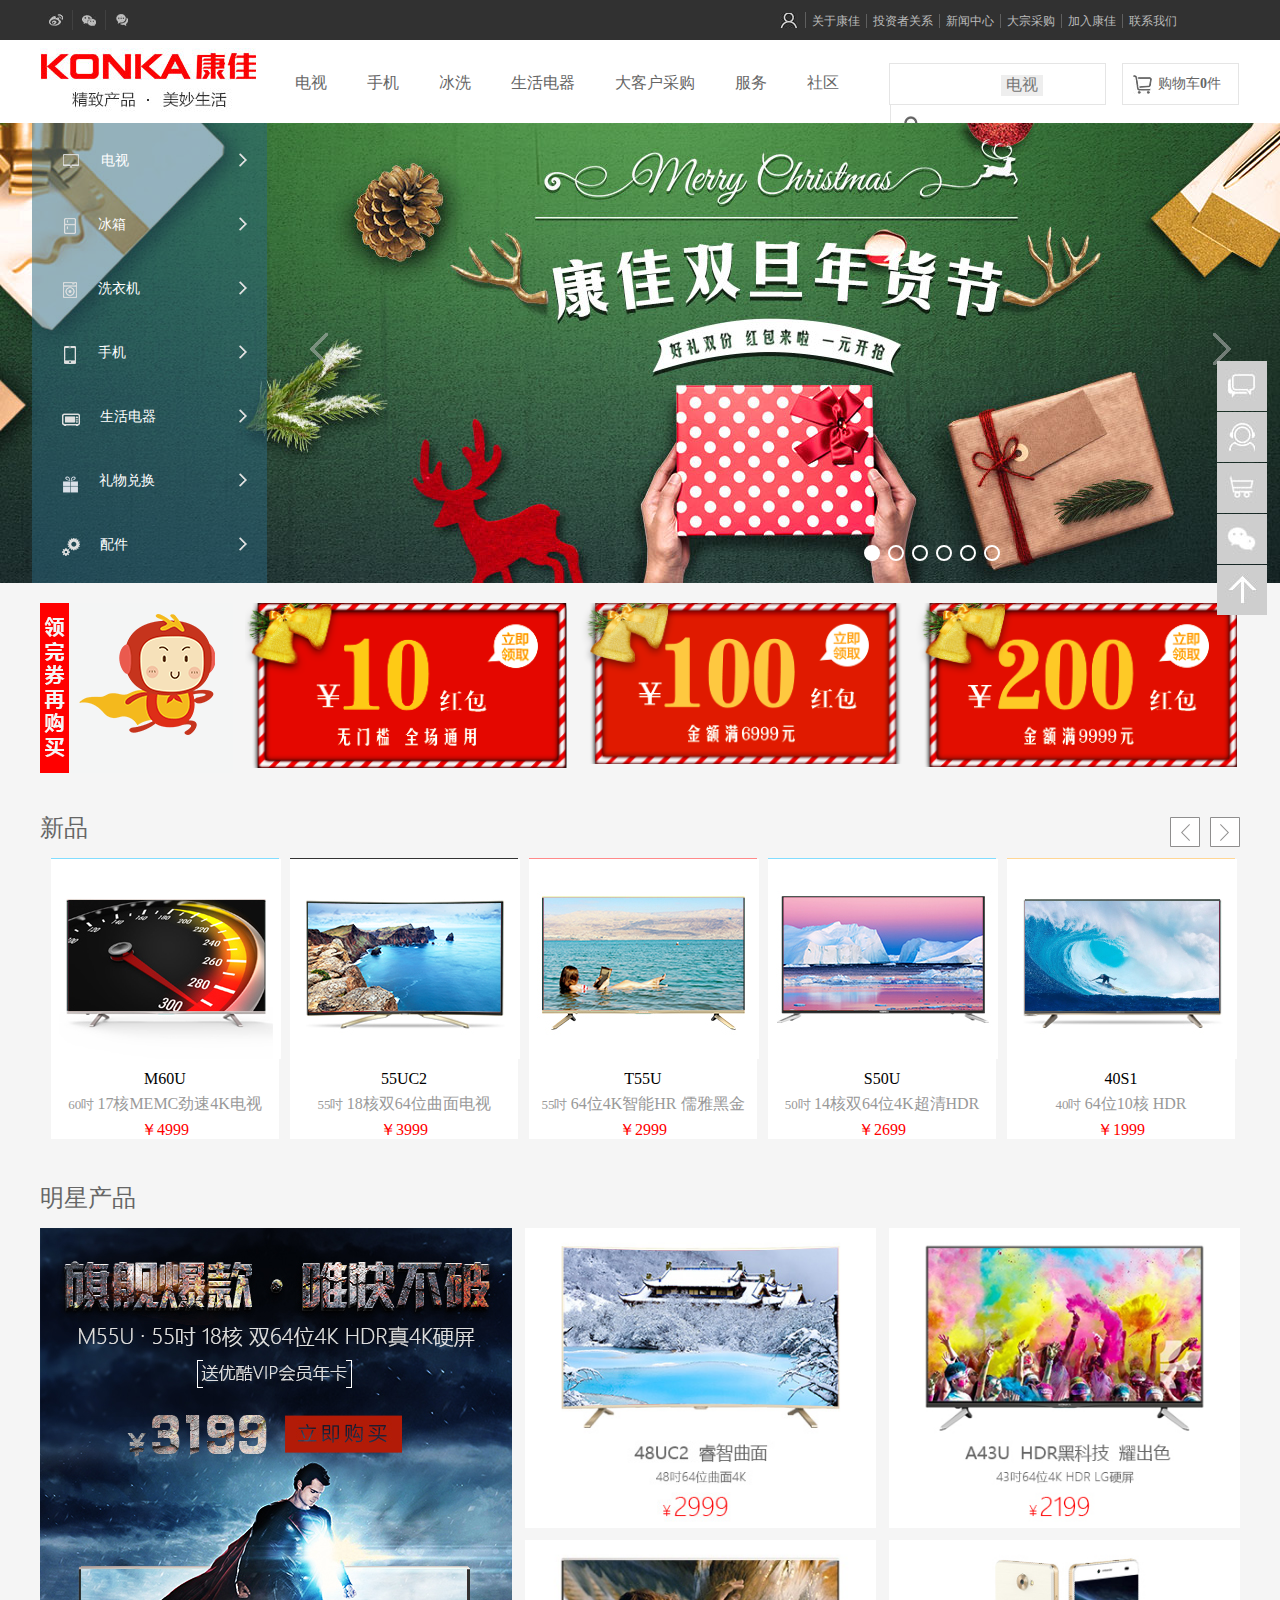
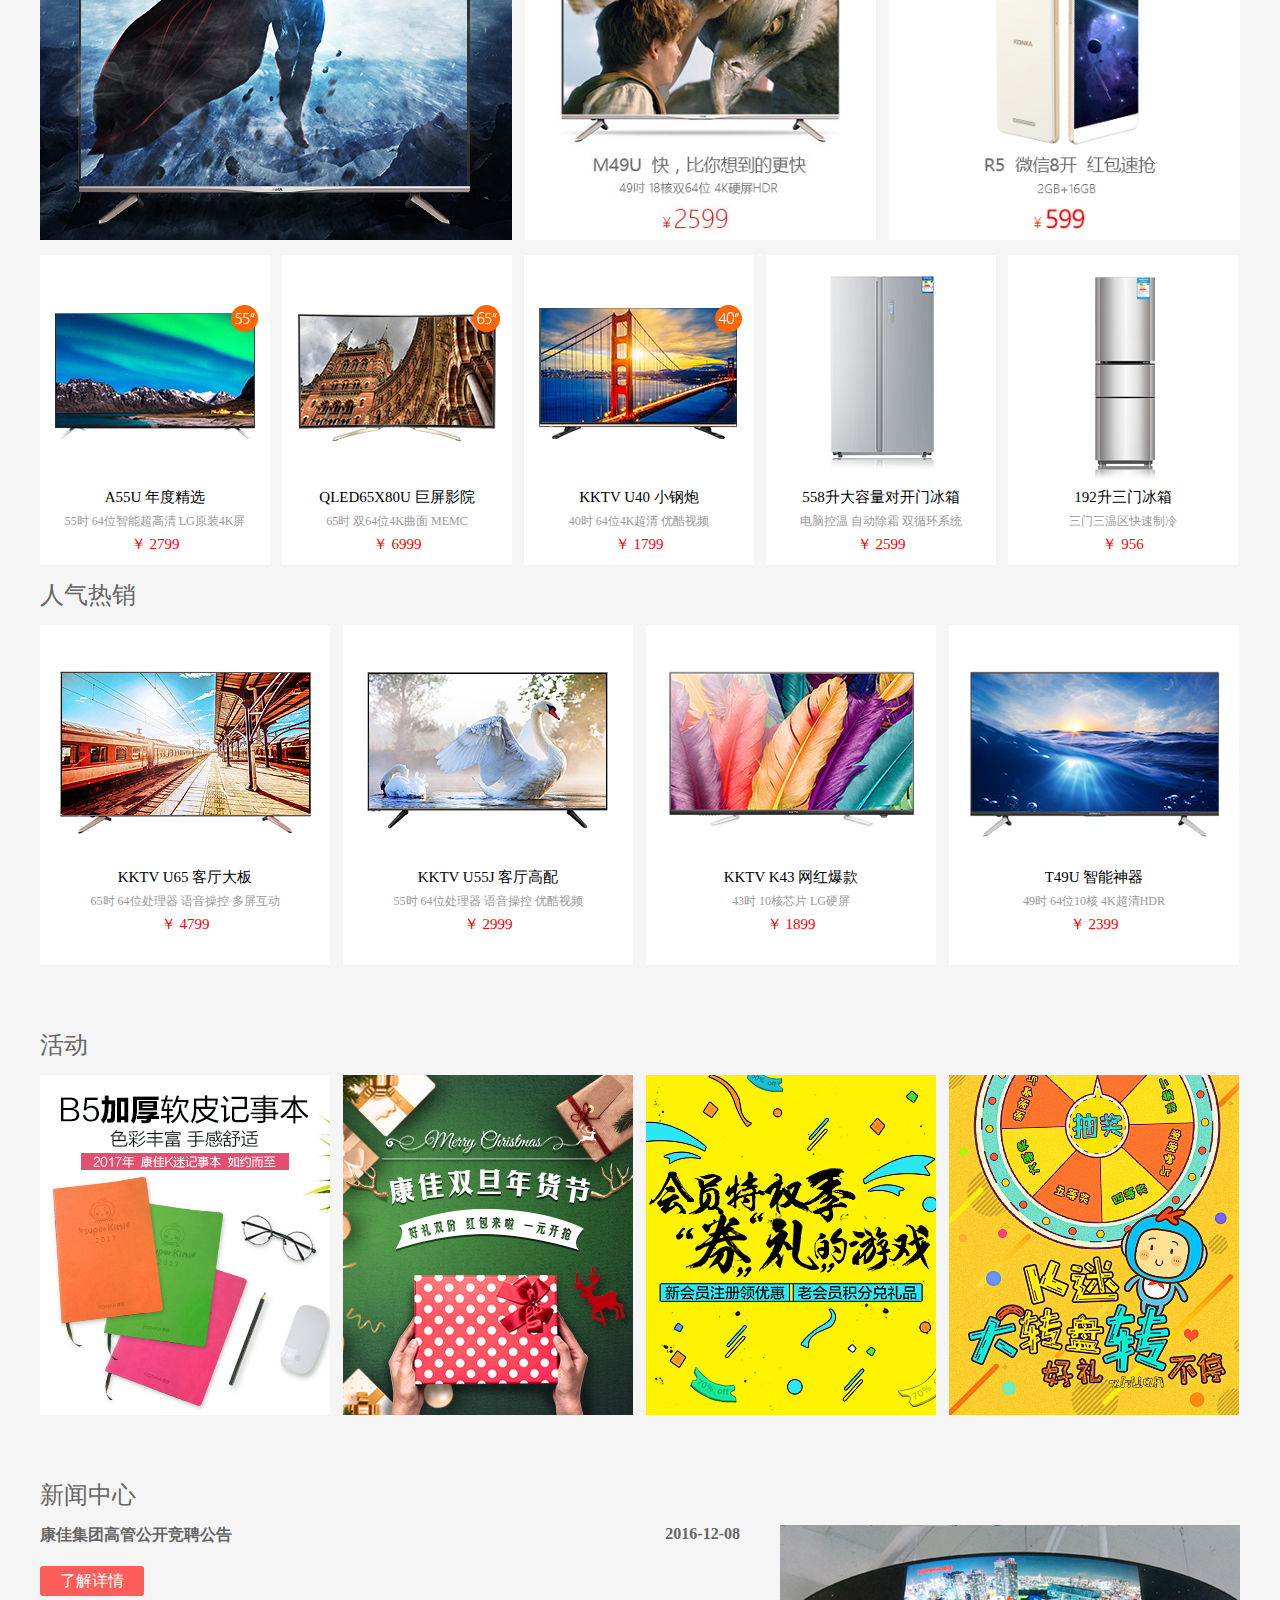
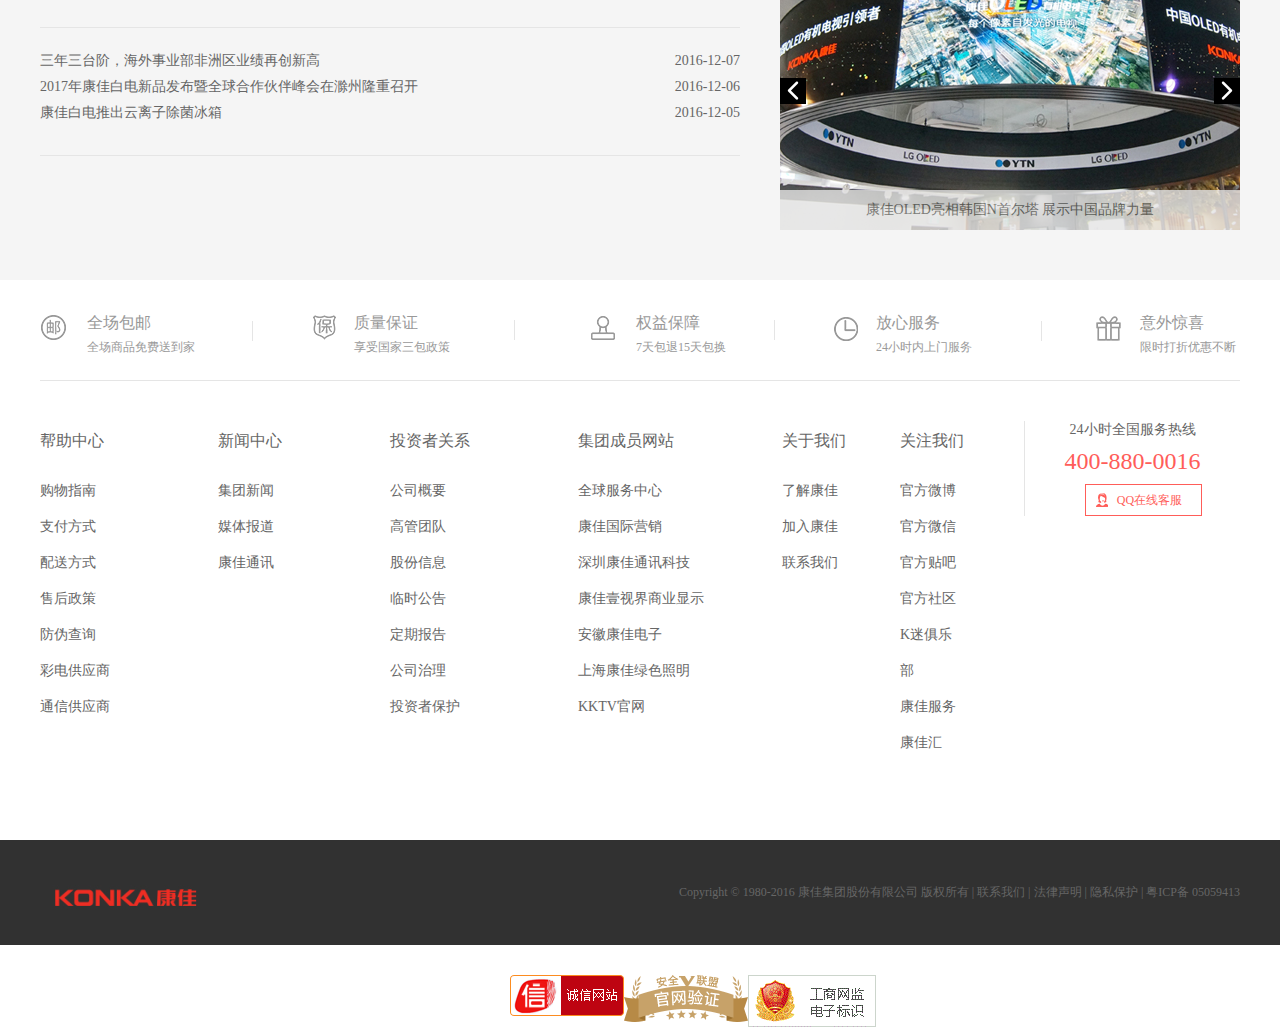
<file: kangjia/index.html>
<!DOCTYPE html>
<html lang="en">
<head>
	<meta charset="UTF-8">
	<title>主页</title>
	<link rel="stylesheet" type="text/css" href="css/index.css"/>
</head>
<script src="scripts/jquery-1.11.3.js" type="text/javascript"></script>
<script src="scripts/jquery.cookie.js"></script>
<script src="scripts/index.js" type="text/javascript"></script>
<body>
	<!--    侧边栏返回顶部 购物车等   -->
	<div class="cebian" id="acd_share">
    	<p class="cb_a yl" title="售前服务"></p>
    	<p class="cb_b yl" title="售后服务"></p>
    	<a href="html/gwc.html"><p class="cb_c yl" title="购物车"></p></a>
    	<p id="wxfw" class="cb_d yl" title="微信服务">
			<div id="wx_fu"><img src="images/footer_ewm/ewm.jpg"></div>
    	</p>
    	<p id="fanhui" class="cb_e yl" title="返回顶部"></p>
	</div>
	<!--    头部    -->
	<div class="Header">
		<div class="header">
			<!--    头部左边    -->
			<div class="header_left">
				<div class="weibo" title="康佳官方微博"></div>
				<div id="wx" class="weixin">
					<div style="z-index: 50" id="ewm" class="ewm"><img src="images/wxewm.jpg"></div>
				</div>
				<div class="kefu" title="康佳客服在线"></div>
			</div>
			<!--    头部右边    -->
			<div class="header_right">
				<ul>
					<!--    登录注册    -->
					<li class="dl_yhm">
						<div class="yh-tc"><button id="btn-a">退出</button></div>
					</li>
					<li class="dLzc">
						<div style="z-index: 50" class="dlzc">
							<p class="pa"><img src="images/dl.jpg"><a href="html/denglu.html" target="_blank">用户登录</a></p>
							<p class="pb"><img src="images/zc.jpg"><a href="html/zhuce.html" target="_blank">用户注册</a></p>
						</div>
					</li>
					<!--    其他部分    -->
					<li><a href="##">关于康佳</a></li>
					<li><a href="##">投资者关系</a></li>
					<li><a href="##">新闻中心</a></li>
					<li><a href="##">大宗采购</a></li>
					<li><a href="##">加入康佳</a></li>
					<li><a class="a_g" href="##">联系我们</a></li>
				</ul>
			</div>
		</div>
	</div>
	<!--    logo部分     -->
	<div class="Logo">
		<div class="logo">
			<!--    logo图部分     -->
			<div class="logo_left"><img src="images/logo.jpg"></div>
			<!--    中间列表     -->
			<div class="logo_center">
				<ul>
					<li><a href="html/sp_list.html" target="_blank">电视</a></li>
					<li><a href="html/sp_list.html" target="_blank">手机</a></li>
					<li><a href="html/sp_list.html" target="_blank">冰洗</a></li>
					<li><a href="html/sp_list.html" target="_blank">生活电器</a></li>
					<li><a href="##">大客户采购</a></li>
					<li><a href="##">服务</a></li>
					<li><a href="html/huod.html" target="_blank">社区</a></li>
				</ul>
			</div>
			<div class="logo_right">
				<!--    搜索部分     -->
				<div class="sousuo">
					<input class="ss_put" type="text">
					<div class="ds"><a href="html/sp_list.html" target="_blank">电视</a></div>
					<input class="ss_sub" type="submit" value="">
				</div>
				<!--    购物车部分     -->
				<div id="gwc_La" class="gwc">
					<a href="html/gwc.html" target="_blank">购物车</a><span><b>0</b>件</span>
					<div class="gwc_la">
						<ul id="gwc_LA">
							<!-- <li>
								<div class="gw_img"><img src="images/sp_list/sp1.jpg"></div>
								<div class="gw_mz">U40</div>
								<div class="gw_jg"><span>￥1799.00~1</span><a href="##">移除</a></div>
							</li> -->
						</ul>
						<div class="sp_g-zjg"></div>
					</div>
				</div>
			</div>
		</div>
	</div>
	<!--    banner部分     -->
	<div class="Banner">
		<!--    banner图部分     -->
		<div class="banner">
			<li style="display: block;"><img src="images/banner/img1.jpg"></li>
			<li><img src="images/banner/img2.jpg"></li>
			<li><img src="images/banner/img3.jpg"></li>
			<li><img src="images/banner/img4.jpg"></li>
			<li><img src="images/banner/img5.jpg"></li>
			<li><img src="images/banner/img6.jpg"></li>
		</div>
		<!--    banner图左右按键及下面圆按钮     -->
		<div id="b_z" class="banner_z">
			<div id="banner_l" class="banner_left"></div>
			<div id="banner_r" class="banner_right"></div>
			<div id="banner_b" class="banner_bot"><i class="i_a"></i><i></i><i></i><i></i><i></i><i></i></div>
		</div>
		<!--    banner图右边列表页   -->
		<div id="banner_lt" class="banner_list">
			<ul>
				<li><img src="images/banner_list/ds_a.png"><a href="html/sp_list.html" target="_blank">电视</a>
					<!--    列表页的二级菜单   -->
					<div id="banner_l_r" class="banner_list_r">
						<p><a href="html/sp_list.html"><img src="images/banner_list/ds_1.png"><span>DLED电视</span></a></p>
						<p><a href="html/sp_list.html"><img src="images/banner_list/ds_2.png"><span>曲面电视</span></a></p>
						<p><a href="html/sp_list.html"><img src="images/banner_list/ds_3.png"><span>4K电视</span></a></p>
						<p><a href="html/sp_list.html"><img src="images/banner_list/ds_4.png"><span>智能电视</span></a></p>
						<p><a href="html/sp_list.html"><img src="images/banner_list/ds_5.png"><span>LED电视</span></a></p>
					</div>
				</li>
				<li><img src="images/banner_list/bx_a.png"><a href="##">冰箱</a>
					<!--    列表页的二级菜单   -->
					<div id="banner_l_r" class="banner_list_r">
						<p><a href="##"><img src="images/banner_list/bx_1.png"><span>单门冰箱</span></a></p>
						<p><a href="##"><img src="images/banner_list/bx_2.png"><span>双门冰箱</span></a></p>
						<p><a href="##"><img src="images/banner_list/bx_3.png"><span>多门冰箱</span></a></p>
					</div>
				</li>
				<li><img src="images/banner_list/xyj_a.png"><a href="##">洗衣机</a>
					<!--    列表页的二级菜单   -->
					<div id="banner_l_r" class="banner_list_r">
						<p><a href="##"><img src="images/banner_list/xyj_1.png"><span>全自动洗衣机</span></a></p>
						<p><a href="##"><img src="images/banner_list/xyj_2.png"><span>洗烘一体机</span></a></p>
					</div>
				</li>
				<li><img src="images/banner_list/sj_a.png"><a href="##">手机</a>
					<!--    列表页的二级菜单   -->
					<div id="banner_l_r" class="banner_list_r">
						<p><a href="##"><img src="images/banner_list/sj_1.png"><span>R系列</span></a></p>
						<p><a href="##"><img src="images/banner_list/sj_2.png"><span>E系列</span></a></p>
						<p><a href="##"><img src="images/banner_list/sj_3.png"><span>S系列</span></a></p>
					</div>
				</li>
				<li><img src="images/banner_list/dq_a.png"><a href="##">生活电器</a>
					<!--    列表页的二级菜单   -->
					<div id="banner_l_r" class="banner_list_r">
						<p><a href="##"><img src="images/banner_list/dq_1.png"><span>料理机</span></a></p>
						<p><a href="##"><img src="images/banner_list/dq_2.png"><span>多功能锅</span></a></p>
						<p><a href="##"><img src="images/banner_list/dq_3.png"><span>电水壶 养生壶</span></a></p>
						<p><a href="##"><img src="images/banner_list/dq_4.png"><span>电磁炉</span></a></p>
					</div>
				</li>
				<li><img src="images/banner_list/lw_a.png"><a href="">礼物兑换</a>
					<!--    列表页的二级菜单   -->
					<div id="banner_l_r" class="banner_list_r">
						<p><a href="##"><img src="images/banner_list/lp_1.png"><span>视频会员</span></a></p>
						<p><a href="##"><img src="images/banner_list/lp_2.png"><span>耳机 音响</span></a></p>
						<p><a href="##"><img src="images/banner_list/lp_3.png"><span>智能硬件</span></a></p>
						<p><a href="##"><img src="images/banner_list/lp_4.png"><span>线材</span></a></p>
						<p><a href="##"><img src="images/banner_list/lp_5.png"><span>延保</span></a></p>
					</div>
				</li>
				<li><img src="images/banner_list/pj_a.png"><a href="##">配件</a>
					<!--    列表页的二级菜单   -->
					<div id="banner_l_r" class="banner_list_r">
						<p><a href="##"><img src="images/banner_list/pj_1.png"><span>K迷周边</span></a></p>
						<p><a href="##"><img src="images/banner_list/pj_2.png"><span>挂架</span></a></p>
						<p><a href="##"><img src="images/banner_list/pj_3.png"><span>遥控器</span></a></p>
						<p><a href="##"><img src="images/banner_list/pj_4.png"><span>其他</span></a></p>
					</div>
				</li>
			</ul>
		</div>
	</div>
	<div class="lingquan">
		<div class="lq">
			<ul>
				<li class="la"></li>
				<li><img src="images/huodong_1.png"></li>
				<li class="lb"><img src="images/huodong_2.png"></li>
				<li><img src="images/huodong_3.png"></li>
			</ul>
		</div>
	</div>
	<!--    新品轮播    -->
	<div class="sp_lunbo">
		<div class="sp_lb">
			<div class="sp_lb_top">
				<div class="title">新品</div>
				<div class="sp_lb_right">
					<div class="lb_r_left"></div>
					<div class="lb_r_right"></div>
				</div>
			</div>
			<!--    所有新品排列    -->
			<div class="sp_lb_bot">
				<ul>
					<li class="la">
						<div class="img"><img src="images/splb1.jpg"></div>
						<font size="3">M60U </font>
						<br>
						<font size="3" color="#999999"><font size="2">60吋 </font></font>
						<font color="#999999">17核MEMC劲速4K电视</font>
						<br>
						<font size="3" color="#ff0000"><font size="3" color="#ff0000">￥</font>4999</font>
					</li>
					<li class="lb">
						<div class="img"><img src="images/splb2.jpg"></div>
						<font size="3">55UC2 </font>
						<br>
						<font size="3" color="#999999"><font size="2">55吋 </font></font>
						<font color="#999999">18核双64位曲面电视</font>
						<br>
						<font size="3" color="#ff0000"><font size="3" color="#ff0000">￥</font>3999</font>
					</li>
					<li class="lc">
						<div class="img"><img src="images/splb3.jpg"></div>
						<font size="3">T55U </font>
						<br>
						<font size="3" color="#999999"><font size="2">55吋 </font></font>
						<font color="#999999">64位4K智能HR 儒雅黑金</font>
						<br>
						<font size="3" color="#ff0000"><font size="3" color="#ff0000">￥</font>2999</font>
					</li>
					<li class="la">
						<div class="img"><img src="images/splb4.jpg"></div>
						<font size="3">S50U </font>
						<br>
						<font size="3" color="#999999"><font size="2">50吋 </font></font>
						<font color="#999999">14核双64位4K超清HDR</font>
						<br>
						<font size="3" color="#ff0000"><font size="3" color="#ff0000">￥</font>2699</font>
					</li>
					<li class="ld">
						<div class="img"><img src="images/splb5.jpg"></div>
						<font size="3">40S1 </font>
						<br>
						<font size="3" color="#999999"><font size="2">40吋 </font></font>
						<font color="#999999">64位10核 HDR</font>
						<br>
						<font size="3" color="#ff0000"><font size="3" color="#ff0000">￥</font>1999</font>
					</li>
					<li class="lb">
						<div class="img"><img src="images/splb6.jpg"></div>
						<font size="3">43S1 </font>
						<br>
						<font size="3" color="#999999"><font size="2">43吋 </font></font>
						<font color="#999999">64位LG硬屏HDR</font>
						<br>
						<font size="3" color="#ff0000"><font size="3" color="#ff0000">￥</font>2099</font>
					</li>
					<li class="lc">
						<div class="img"><img src="images/splb7.jpg"></div>
						<font size="3">康佳多功能营养锅 </font>
						<br>
						<font size="3" color="#999999"><font size="2">轻松开启烹饪 "佳"时代 </font></font>
						<br>
						<font size="3" color="#ff0000"><font size="3" color="#ff0000">￥</font>179</font>
					</li>
					<li class="la">
						<div class="img"><img src="images/splb8.jpg"></div>
						<font size="3">智能养生壶 </font>
						<br>
						<font size="3" color="#999999"><font size="2">18大功能 智能控温器 </font></font>
						<br>
						<font size="3" color="#ff0000"><font size="3" color="#ff0000">￥</font>149</font>
					</li>
					<li class="la">
						<div class="img"><img src="images/splb9.jpg"></div>
						<font size="3">R8手机 </font>
						<br>
						<font size="3" color="#999999"><font size="2">微信8开 人脸解锁 </font></font>
						<br>
						<font size="3" color="#ff0000"><font size="3" color="#ff0000">￥</font>899</font>
					</li>
					<li class="la">
						<div class="img"><img src="images/splb10.jpg"></div>
						<font size="3">R7手机 </font>
						<br>
						<font size="3" color="#999999"><font size="2">指纹智键 黄金拍照 3GB+16GB </font></font>
						<br>
						<font size="3" color="#ff0000"><font size="3" color="#ff0000">￥</font>1199</font>
					</li>
				</ul>
			</div>
		</div>
	</div>
	<div style="clear:both;"></div>
	<!--    产品内容部分 分为三块:1.明星产品 2.人气热销 3.活动    -->
	<!--    明星产品部分     -->
	<div class="Main_top">
		<div class="main_top">
			<div class="title">明星产品</div>
			<div class="main_top_sp">
				<div class="main_top_sp_t lf">
					<div class="hot_left hover"><img src="images/index_sp/sp1.jpg"></div>
					<div class="hot_right hover"><img src="images/index_sp/sp2.jpg"></div>
					<div class="hot_right hover"><img src="images/index_sp/sp3.jpg"></div>
					<div class="hot_right top hover"><img src="images/index_sp/sp4.jpg"></div>
					<div class="hot_right top hover"><img src="images/index_sp/sp5.jpg"></div>
				</div>
				<div class="main_top_sp_b lf">
					<ul class="lf">
						<li class="hover">
							<div class="tu"><img src="images/index_sp/sp6.jpg"></div>
							<div class="spjs">
								<p class="pa">A55U 年度精选</p>
								<p class="pb">55时 64位智能超高清 LG原装4K屏</p>
								<p class="pc">￥ 2799</p>
							</div>
						</li>
						<li class="hover">
							<div class="tu"><img src="images/index_sp/sp7.jpg"></div>
							<div class="spjs">
								<p class="pa">QLED65X80U 巨屏影院</p>
								<p class="pb">65时 双64位4K曲面 MEMC</p>
								<p class="pc">￥ 6999</p>
							</div>
						</li>
						<li class="hover">
							<div class="tu"><img src="images/index_sp/sp8.jpg"></div>
							<div class="spjs">
								<p class="pa">KKTV U40 小钢炮</p>
								<p class="pb">40时 64位4K超清 优酷视频</p>
								<p class="pc">￥ 1799</p>
							</div>
						</li>
						<li class="hover">
							<div class="tu"><img src="images/index_sp/sp9.jpg"></div>
							<div class="spjs">
								<p class="pa">558升大容量对开门冰箱</p>
								<p class="pb">电脑控温 自动除霜 双循环系统</p>
								<p class="pc">￥ 2599</p>
							</div>
						</li>
						<li class="hover" style="margin-right: 0px;">
							<div class="tu"><img src="images/index_sp/sp10.jpg"></div>
							<div class="spjs">
								<p class="pa">192升三门冰箱</p>
								<p class="pb">三门三温区快速制冷</p>
								<p class="pc">￥ 956</p>
							</div>
						</li>
					</ul>
				</div>
			</div>
		</div>
	</div>
	<div style="clear:both;"></div>
	<!--    人气热销     -->
	<div class="Main_center">
		<div class="main_center">
			<div class="main_ct_top lf">
				<div class="title">人气热销</div>
			</div>
			<div class="main_ct_bot lf">
				<ul class="lf">
					<li class="hover">
						<div class="tu"><img src="images/index_sp/sp1-1.jpg"></div>
						<div>
							<p class="pa">KKTV U65 客厅大板</p>
							<p class="pb">65时 64位处理器 语音操控 多屏互动</p>
							<p class="pc">￥ 4799</p>
						</div>
					</li>
					<li class="hover">
						<div class="tu"><img src="images/index_sp/sp1-2.jpg"></div>
						<div>
							<p class="pa">KKTV U55J 客厅高配</p>
							<p class="pb">55时 64位处理器 语音操控 优酷视频</p>
							<p class="pc">￥ 2999</p>
						</div>
					</li>
					<li class="hover">
						<div class="tu"><img src="images/index_sp/sp1-3.jpg"></div>
						<div>
							<p class="pa">KKTV K43 网红爆款</p>
							<p class="pb">43时 10核芯片 LG硬屏</p>
							<p class="pc">￥ 1899</p>
						</div>
					</li>
					<li class="hover" style="margin-right: 0px;">
						<div class="tu"><img src="images/index_sp/sp1-4.jpg"></div>
						<div>
							<p class="pa">T49U 智能神器</p>
							<p class="pb">49时 64位10核 4K超清HDR</p>
							<p class="pc">￥ 2399</p>
						</div>
					</li>
				</ul>
			</div>
		</div>
	</div>
	<div style="clear:both;"></div>
	<!--    活动     -->
	<div class="Main_bottom">
		<div class="main_bottom">
			<div class="main_bot_top lf">
				<div class="title">活动</div>
			</div>
			<div class="main_bot_bot lf">
				<ul class="lf">
					<li class="hover">
						<div class="tu"><img src="images/index_sp/sp2-1.jpg"></div>
					</li>
					<li class="hover">
						<div class="tu"><img src="images/index_sp/sp2-2.jpg"></div>
					</li>
					<li class="hover">
						<div class="tu"><img src="images/index_sp/sp2-3.jpg"></div>
					</li>
					<li class="hover" style="margin-right: 0px;">
						<div class="tu"><img src="images/index_sp/sp2-4.jpg"></div>
					</li>
				</ul>
			</div>
		</div>
	</div>
	<div style="clear:both;"></div>
	<!--    新闻中心     -->
	<div class="News">
		<div class="news">
			<!--    新闻中心顶端标题     -->
			<div class="news_top">
				<div class="title">新闻中心</div>
			</div>
			<div class="news_bottom lf">
				<div class="news_bottom_left lf">
				<!--    新闻内容     -->
					<div class="news_bottom_left_t">
						<li class="la lf">
							<strong>康佳集团高管公开竞聘公告</strong><strong class="right">2016-12-08</strong>
						</li>
						<p class="liaojie lf"><a href="##">了解详情</a></p>
					</div>
					<div class="news_bottom_left_bot">
						<ul class="lf">
							<li><a href="##">三年三台阶，海外事业部非洲区业绩再创新高</a><a class="right" href="##">2016-12-07</a></li>
							<li><a href="##">2017年康佳白电新品发布暨全球合作伙伴峰会在滁州隆重召开</a><a class="right" href="##">2016-12-06</a></li>
							<li><a class="a1" href="##">康佳白电推出云离子除菌冰箱</a><a class="right" href="##">2016-12-05</a></li>
						</ul>
					</div>
				</div>
				<!--    新闻内容轮播图     -->
				<div class="news_bottom_right">
					<a class="control prev"></a><a class="control next abs"></a>
					<div class="slider">
						<ul>
							<li><a href="##"><img src="images/new/img1.jpg" alt="" /></a><span>康佳OLED亮相韩国N首尔塔 展示中国品牌力量</span></li>
							<li><a href="##"><img src="images/new/img2.jpg" alt="" /></a><span>后奥运时代，劲速电视品鉴打开精彩视界</span></li>
							<li><a href="##"><img src="images/new/img1.jpg" alt="" /></a><span>康佳OLED亮相韩国N首尔塔 展示中国品牌力量</span></li>
						</ul>
					</div>
				</div>
			</div>
		</div>
	</div>
	<div style="clear:both;"></div>
	<!--     footer部分 分为上下两部分      -->
	<div class="Footer">
		<div class="footer">
			<!--     footer部分上面      -->
			<div class="footer_top">
				<ul class="lf">
					<li class="la">
						<div class="la_a s_line">
                		<p class="pa">全场包邮</p>
                		<p class="pb">全场商品免费送到家</p>
              			</div>
					</li>
					<li class="lb">
              			<div class="lb_a s_line">
                		<p class="pa">质量保证</p>
                		<p class="pb">享受国家三包政策</p>
              			</div>
            		</li>
            		<li class="lc">
			            <div class="lc_a s_line">
			            <p class="pa">权益保障</p>
			            <p class="pb">7天包退15天包换</p>
			            </div>
            		</li>
            		<li class="ld">
		                <div class="ld_a s_line">
		                <p class="pa">放心服务</p>
		                <p class="pb">24小时内上门服务</p>
		                </div>
            		</li>
            		<li class="le">
		                <div class="le_a s_line">
		                <p class="pa">意外惊喜</p>
		                <p class="pb">限时打折优惠不断</p>
		                </div>
            		</li>
				</ul>
			</div>
			<!--     footer部分  下    列表     -->
			<div class="footer_bottom">
				<div class="footer_bot_l">
					<div class="new_center">
						<div class="help_center"> 
						<span class="link_name">帮助中心</span> 
						<ul class="link_ul"> 
							<li><a alt="购物指南" href="##">购物指南</a></li> 
							<li><a alt="支付方式" href="##">支付方式</a></li> 
							<li><a alt="配送方式" href="##">配送方式</a></li> 
							<li><a alt="售后政策" href="##">售后政策</a></li> 
							<li><a alt="防伪查询" href="##">防伪查询</a></li> 
							<li><a alt="彩电供应商" href="##">彩电供应商</a></li> 
							<li><a alt="通信供应商" href="##">通信供应商</a></li> 
						</ul>
						</div>            
          			</div>
          			<div class="investment_center">
						<div class="new_center"> 
						<span class="link_name">新闻中心</span> 
						<ul class="link_ul">
							<li><a alt="集团新闻" href="##">集团新闻</a></li> 
							<li><a alt="媒体报道" href="##">媒体报道</a></li> 
							<li><a alt="康佳通讯" href="">康佳通讯</a></li> 
						</ul>
 						</div>          
          			</div>
          			<div class="members">
		  				<div class="investment_center"> 
		   					<span class="link_name">投资者关系</span>
						    <ul class="link_ul">
								<li><a alt="公司概要" href="##">公司概要</a></li>
								<li><a alt="高管团队" href="##">高管团队</a></li>
								<li><a alt="股份信息" href="##">股份信息</a></li>
								<li><a alt="临时公告" href="##">临时公告</a></li>
								<li><a alt="定期报告" href="##">定期报告</a></li>
								<li><a alt="公司治理" href="##">公司治理</a></li>
								<li><a alt="投资者保护" href="##">投资者保护</a></li>
								
							</ul>
      					</div>           
          			</div>
          			<div class="abouts_us" style="width:150px;">
						<div class="members_a"> 
							<span class="link_name">集团成员网站</span> 
							<ul class="link_ul"> 
								<li><a alt="全球服务中心" href="##">全球服务中心</a></li> 
								<li><a alt="康佳国际营销" href="##">康佳国际营销</a></li> 
								<li><a alt="康佳通讯科技" href="##">深圳康佳通讯科技</a></li> 
								<li><a alt="康佳壹视界商业显示" href="##">康佳壹视界商业显示</a></li>
								<li><a alt="安徽康佳电子" href="##">安徽康佳电子</a></li> 
								<li><a alt="上海康佳绿色照明" href="##">上海康佳绿色照明</a></li> 
								<li><a alt="KKTV官网" href="##">KKTV官网</a></li> 
							</ul>
 						</div>          
          			</div>
          			<div class="focus fl" style="    margin-right: 30px;">
						   <div class="abouts_us fl"> 
						    <span class="link_name">关于我们</span> 
						    <ul class="link_ul"> 
							    <li><a alt="了解康佳" href="##">了解康佳</a></li> 
							    <li><a alt="加入康佳" href="##">加入康佳</a></li> 
							    <li><a alt="联系我们" href="##">联系我们</a></li> 
							</ul>
 						</div>            
          			</div>
          			<div class="focus" style="width: 65px;float: left;">
				            <span class="link_name">关注我们</span> 
				            <ul class="link_ul"> 
					            <li><a alt="官方微博" href="http://weibo.com/konka">官方微博</a></li> 
					            <li class="footer_top_jS"><a alt="官方微信" href="http://www.konka.com/">官方微信</a>
					            <div class="footer_ewm"><img src="images/footer_ewm/ewm.jpg"></div>
					            </li>
					            <li><a alt="官方贴吧" href="##">官方贴吧</a></li> 
					            <li><a alt="官方社区" href="##">官方社区</a></li> 
					            <li class="footer_top_jS"><a alt="K迷俱乐部" href="##">K迷俱乐部</a>
					            <div class="footer_ewm"><img src="images/footer_ewm/km.jpg"></div>	
					            </li> 
					            <li><a alt="康佳服务" href="##">康佳服务</a></li> 
					            <li class="footer_top_jS"><a alt="康佳汇" href="##">康佳汇</a>
					            <div class="footer_ewm"><img src="images/footer_ewm/xz.jpg"></div>
					            </li> 
							</ul>          
					</div>
				</div>
				<!--     客服      -->
				<div class="footer_bot_r">
					<p class="pa">24小时全国服务热线</p>
					<p class="tel">400-880-0016</p>
					<p class="kf">QQ在线客服</p>
				</div>
			</div>
		</div>
	</div>
	<div style="clear:both;"></div>
	<!--    网站最底端公司版权及审批    -->
	<div class="Footbar">
		<div class="footbar">
			<div class="konka"></div>
			<p class="copyright">
    			Copyright © 1980-2016 康佳集团股份有限公司 版权所有
    			| <a alt="联系我们" href="##">联系我们</a>
		 		| <a alt="法律声明" href="##">法律声明</a>
		 		| <a alt="隐私保护" href="##">隐私保护</a>
		 		| <a alt="粤ICP备 05059413" href="##">粤ICP备 05059413</a>
		 
     		</p>
		</div>
	</div>
	<div class="Jian">
		<div class="jian">
			<div class="ja"><img src="images/cert.png"></div>
			<div><img src="images/gw.png"></div>
			<div><img src="images/newGovIcon.gif"></div>
		</div>
	</div>
</body>
</html>
</file>
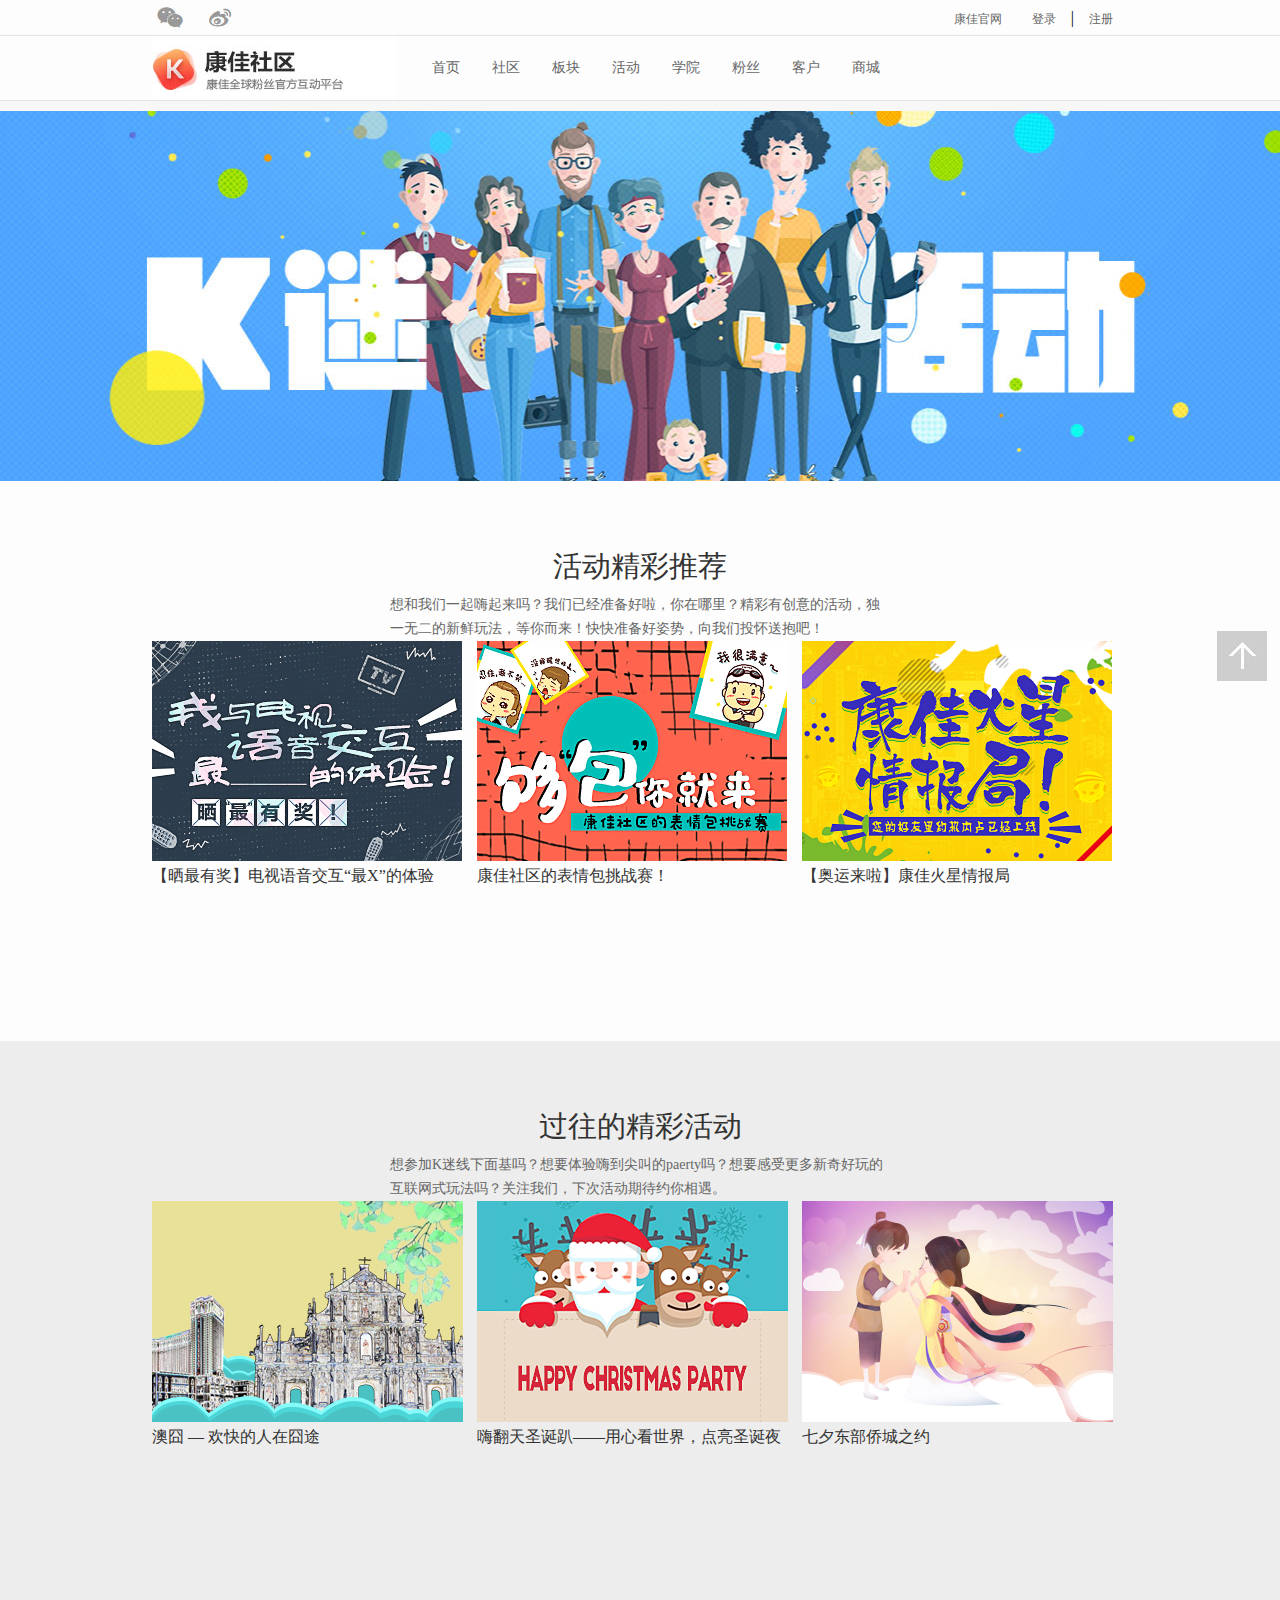
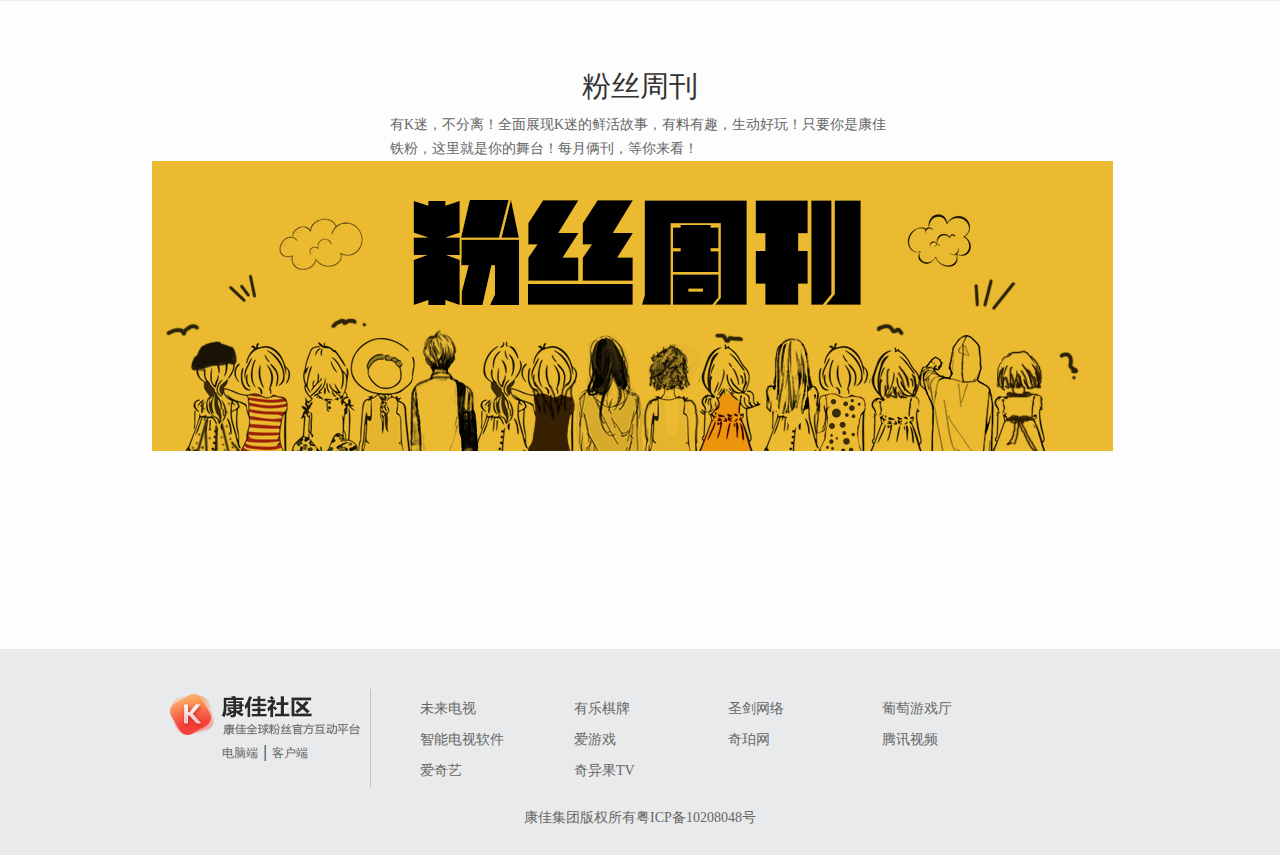
<file: kangjia/html/huod.html>
<!DOCTYPE html>
<html lang="en">
<head>
	<meta charset="UTF-8">
	<title>活动</title>
	<link rel="stylesheet" type="text/css" href="../css/hd.css"/>
</head>
<script src="../scripts/jquery-1.11.3.js" type="text/javascript"></script>
<script src="../scripts/hd.js" type="text/javascript"></script>
<body>

	<div class="cebian" id="acd_share">
    	<p id="fanhui" class="cb_e yl" title="返回顶部"></p>
	</div>

	<!--   活动页头部   -->
	<div class="Header">
		<div class="header">
			<div class="header_left">
				<a class="a1" href="##">
					<img src="../images/hd/wxewm.jpg">
				</a>
				<a class="a2" href="##">
					<img src="../images/hd/wxewm.jpg">
				</a>
			</div>
			<div class="header_right">
				
				<p><a href="denglu.html">登录</a>|<a href="zhuce.html">注册</a></p>
				<p><a href="../index.html">康佳官网</a></p>
			</div>
		</div>
	</div>
	<!--   活动页logo   -->
	<div class="Logo">
		<div class="logo">
			<div class="logo_tu"><img src="../images/hd/logo.jpg"></div>
			<ul>
				<li><a href="../index.html">首页</a></li>
				<li><a href="##">社区</a></li>
				<li><a href="##">板块</a></li>
				<li><a href="##">活动</a></li>
				<li><a href="##">学院</a></li>
				<li><a href="##">粉丝</a></li>
				<li><a href="##">客户</a></li>
				<li><a href="sp_list.html">商城</a></li>
			</ul>
		</div>
	</div>

	<!--   活动页banner   -->
	<div class="Banner">
		<div class="banner">
			<img src="../images/hd/banner.jpg">
		</div>
	</div>
	<!--   活动页内容   -->
	<div class="Hd_a">
		<div class="hd_a">
			<h1>活动精彩推荐</h1>
			<p>想和我们一起嗨起来吗？我们已经准备好啦，你在哪里？精彩有创意的活动，独一无二的新鲜玩法，等你而来！快快准备好姿势，向我们投怀送抱吧！</p>
			<a href="##"><img src="../images/hd/hd1.jpg"><span>【晒最有奖】电视语音交互“最X”的体验</span></a>
			<a href="##"><img src="../images/hd/hd2.jpg"><span>康佳社区的表情包挑战赛！</span></a>
			<a href="##"><img src="../images/hd/hd3.jpg"><span>【奥运来啦】康佳火星情报局</span></a>
		</div>
	</div>
	<div class="Hd_b">
		<div class="hd_b">
			<h1>过往的精彩活动</h1>
			<p>想参加K迷线下面基吗？想要体验嗨到尖叫的paerty吗？想要感受更多新奇好玩的互联网式玩法吗？关注我们，下次活动期待约你相遇。</p>
			<a href="##"><img src="../images/hd/hd4.jpg"><span>澳囧 — 欢快的人在囧途</span></a>
			<a href="##"><img src="../images/hd/hd5.jpg"><span>嗨翻天圣诞趴——用心看世界，点亮圣诞夜</span></a>
			<a href="##"><img src="../images/hd/hd6.jpg"><span>七夕东部侨城之约</span></a>
		</div>
	</div>
	<div class="Hd_c">
		<div class="hd_c">
			<h1>粉丝周刊</h1>
			<p>有K迷，不分离！全面展现K迷的鲜活故事，有料有趣，生动好玩！只要你是康佳铁粉，这里就是你的舞台！每月俩刊，等你来看！</p>
			<a href="##"><img src="../images/hd/hd7.jpg"></a>
		</div>
	</div>
	<!--   活动页footer   -->
	<div class="Footer">
		<div class="footer">
			<div class="footer_top">
				<div class="footer_top_l">
					<img src="../images/hd/logo.png">
					<a href="##">电脑端</a>|<a href="##">客户端</a>
				</div>
				<div class="footer_top_r">
					<ul>
						<li><a href="##">未来电视</a></li>
                    	<li><a href="##">有乐棋牌</a></li>
                    	<li><a href="##">圣剑网络</a></li>
                    	<li><a href="##">葡萄游戏厅</a></li>
                    	<li><a href="##">智能电视软件</a></li>
                    	<li><a href="##">爱游戏</a></li>
                    	<li><a href="##">奇珀网</a></li>
                    	<li><a href="##">腾讯视频</a></li>
                    	<li><a href="##">爱奇艺</a></li>
                    	<li><a href="##">奇异果TV</a></li>
					</ul>
				</div>
			</div>
			<div class="footer_bottom">
                <p>康佳集团版权所有<a href="##">粤ICP备10208048号</a></p>
			</div>
		</div>
	</div>
</body>
</html>
</file>
<file: kangjia/css/index.css>
body,ul,li,a,div,p,span,h1,h2,h3,h4,form,dl,dt,dd{margin: 0;padding: 0;font-family: "微软雅黑";}
li{list-style: none;}
em, i {font-style: normal;}
a{text-decoration: none;}
.hover:hover{
	-webkit-box-shadow: 0 15px 30px rgba(0,0,0,0.1);
    box-shadow: 0px 15px 30px rgba(0,0,0,0.1);
    -webkit-transform: translate3d(0, -2px, 0);
    transform: translate3d(0px, -2px, 0);
    z-index: 1;
    transition: all 0.2s linear;
}
.title{color: #666666;}
.header,.logo,.banner_z,.lq,.sp_lb,.main_top,.main_center,.main_bottom,.news,.footer,.footbar,.jian{width: 1200px;margin: 0 auto;}
/*    侧边栏返回顶部 购物车等CSS    */ 
.cebian{cursor:pointer;height: 260px;width: 50px;position: fixed;top: 40%;right: 1%;margin-left: 0;z-index: 990;}
.cebian .yl{width: 50px;height: 50px;margin-top: 1px;z-index: 990;}
.cebian .cb_a{background: url(../images/cebian/cb1.jpg);}
.cebian .cb_b{background: url(../images/cebian/cb2.jpg);}
.cebian .cb_c{background: url(../images/cebian/cb3.jpg);}
.cebian .cb_d{background: url(../images/cebian/cb4.jpg);}
.cebian .cb_e{background: url(../images/cebian/cb5.jpg);}
.acdhover{width: 40px;height: 40px;margin-top: 1px;font-size: 14px;color: #fff;background: #333;text-align: center;padding: 5px 5px;line-height: 20px;}
#wxfw{position: relative;}
#wx_fu{width: 215px;height: 207px;position: absolute;display: none;background: tan;background: url(../images/footer_ewm/erm_bg1.png) no-repeat;left: -200px;top: 50px;background-size: 94% 100%;}
#wx_fu img{width: 170px;height: auto;z-index: 50;margin-top: 22px;margin-left: 18px;border: 0px solid #e4e4e4;border-radius: 10px;}
/*   头部   */
.Header{width: 100%;height: 40px;background: #313131;}
.header{height: 40px;}
/*   头部左边布局   */
.header_left{width: 300px;height: 40px;float: left;}
.header_left div{width: 32px;height: 20px;float: left;margin-top: 10px;}
.header_left .weibo{background: url(../images/weibo.jpg) no-repeat center center}
.header_left .weixin{position: relative;border-left: 1px solid #414141;border-right: 1px solid #414141;background: url(../images/weixin.jpg) no-repeat center center}
.header_left .kefu{background: url(../images/kefu.jpg) no-repeat center center}
/*   头部右边布局   */
.header_right{float: right;margin-right: 57px;}
.header_right li{float: left;line-height: 40px;}
.header_right li a{font-size: 12px;color: #bbb;border-right: 1px solid #5f5f5f;padding: 0 6px}
.header_right li .a_g{border: 0;}
.header_right .dLzc{position: relative; display: block;width: 20px;height: 16px;background: url(../images/zcdl.jpg) no-repeat center center;margin-top: 12px;border-right: 1px solid #5f5f5f;padding: 0 6px}}
/*   头部左边效果   */
.header_left .weibo:hover{background: url(../images/weibo1.jpg) no-repeat center center}
.header_left .weixin:hover{background: url(../images/weixin1.jpg) no-repeat center center}
.header_left .kefu:hover{background: url(../images/kefu1.jpg) no-repeat center center}
.header_left .weixin .ewm{width: 120px;height: 120px;position: absolute;top: 18px;left: -52px;background: #fff;border-radius: 12px;-webkit-box-shadow: 0 15px 30px rgba(0,0,0,0.5);box-shadow: 0px 15px 30px rgba(0,0,0,0.5);display: none;}
.header_left .weixin .ewm img{margin: 14px;}
/*   登录注册布局及效果   */
.header_right .dl_yhm{width: 150px;height: 40px;color:#ddd;font-size: 12px;position: relative;text-align: right;}
.header_right .dl_yhm .yh-tc{width: 100px;height: 80px;position: absolute;top: 40px;left: 60px;background: #fff; border-radius: 5px;-webkit-box-shadow: 0 15px 30px rgba(0,0,0,0.5);box-shadow: 0px 15px 30px rgba(0,0,0,0.5);text-align: center;display: none;}
.header_right .dl_yhm .yh-tc button{border: none;width: 60px;height: 30px; border-radius: 3px;background: #ff5d59;color: #fff;margin-top: 20px;}

.header_right .dLzc .dlzc{width: 182px;height: 128px;background: url(../images/dlzc_b.jpg);position: absolute;top: 28px;left: -40px;display: none;} 
.header_right .dLzc .dlzc p{width: 120px;height: 30px;margin-left: 30px;border-bottom: 1px solid #eeeeee;line-height: 30px;}
.header_right .dLzc .dlzc .pa{margin-top: 30px;}
.header_right .dLzc .dlzc .pb{margin-top: 20px;}
.header_right .dLzc .dlzc p img{display: block;float: left; margin: 0px 10px;}
.header_right .dLzc .dlzc p a{font-size: 15px;color: #989898; border: 0;}
.header_right .dLzc .dlzc p a:hover{color: #ff5d59;}
/*   logo图及其它   */
.Logo{width: 100%;height: 83px;}
.logo{height: 83px;}
/*   logo图   */
.logo_left{width: 235px;height: 83px;float: left;}
/*   logo中间列表   */
.logo_center{float: left;width: auto;height: 83px;line-height: 83px;}
.logo_center ul li{float: left;font-size: 16px;cursor: pointer;text-align: center;margin: 0 20px;}
.logo_center ul li a{color: #666666;}
.logo_center ul li a:hover{color: #ff5d59;}
/*   logo右边搜索和购物车   */
.logo_right{float: left;}
/*   搜索   */
.logo_right .sousuo{width: 215px;height: 40px;border: 1px solid #e5e5e5;margin-top: 22px;margin-left: 30px;position: relative;float: left;}
.logo_right .sousuo .ss_put{height: 38px;width: 170px;outline: none;float: left;border: none;text-indent: 0.5em;color: #757575;}
.logo_right .sousuo .ds{top: 11px;right: 62px;z-index: 2;text-align: right;position: absolute;background: #eee;color: #757575;padding: 0 5px;cursor: pointer;}
.logo_right .sousuo .ds a{color: #757575;}
.logo_right .sousuo .ds a:hover{color: #fff;}
.logo_right .sousuo .ds:hover{background: #ff5d59;}
.logo_right .sousuo .ss_sub{height: 40px;width: 43px;outline: none;float: left;border: none;border-left: 1px solid #e5e5e5;background: url(../images/sousuo.jpg) no-repeat center center;cursor: pointer;}
/*   购物车   */
.logo_right .gwc{width: 115px;height: 40px;line-height: 40px;font-size: 14px;color: #666;border: 1px solid #e5e5e5;margin-top: 22px;background: url(../images/gwctu.jpg) no-repeat 10px center;cursor: pointer;text-indent: 2.5em;float: left;margin-left: 16px;position: relative;}
.logo_right .gwc a{color: #666;}
.logo_right .gwc a:hover{color: #ff5d59;}
.logo_right .gwc .gwc_la{width: 316px;min-height: 50px;background: #fff;border-radius: 5px;position: absolute;right: 0px;top: 42px;z-index: 500;display: none;text-indent: 0;-webkit-box-shadow: 0 15px 30px rgba(0,0,0,0.5);box-shadow: 0px 15px 30px rgba(0,0,0,0.5);}
.logo_right .gwc .gwc_la ul{padding: 20px 10px;}
.logo_right .gwc .gwc_la ul li{height: 90px;border-bottom: 1px solid #dfdfdf;}
.logo_right .gwc .gwc_la ul li .gw_img{width: 60px;height: 60px;margin-top: 15px;float: left;}
.logo_right .gwc .gwc_la ul li .gw_img img{display: block;width: 100%;height: 100%;}
.logo_right .gwc .gwc_la .gw_mz{width: 105px;height: 60px;margin: 15px;float: left;font-size: 12px;line-height: 20px;text-align: left;}
.logo_right .gwc .gwc_la .gw_jg{width: 100px;height: 60px;float: left;margin-top: 15px;}
.logo_right .gwc .gwc_la .gw_jg span{display: block;text-align: left;}
.logo_right .gwc .gwc_la .sp_g-zjg{height: 50px;line-height: 30px;font-size: 16px;color: #666;padding-left: 90px;}
.logo_right .gwc .gwc_la .sp_g-zjg .zjg_sty{color: #ff0000;font-size: 20px;}


/*   banner部分   */
.Banner{width: 100%;height: 460px;position: relative;}
/*    banner图部分     */
.banner{width: 100%;height: 460px;position: relative;}
.banner li{width: 100%;position: absolute;display: none;}
.banner img{width: 100%;height: 460px;}
/*    banner图左右按键    */    
.banner_z{z-index: 10;height: 460px;position: relative;top: -460px;}
.banner_left{position: absolute;left: 22%;top: 50%;margin-top: -25px;display: block;width: 32px;height: 40px; background: url(../images/banner/jiantou.png) -170px 5px no-repeat;filter: alpha(opacity=50);opacity: 0.5;}
.banner_right{position: absolute;right: 0;top: 50%;margin-top: -25px;display: block;width: 32px;height: 40px;background: url(../images/banner/jiantou.png) -55px 5px no-repeat;filter: alpha(opacity=50);opacity: 0.5;}
.b_l{background: url(../images/banner/jiantou.png) -111px 5px no-repeat;filter: alpha(opacity=100);opacity: 1;}
.b_r{background: url(../images/banner/jiantou.png) 5px 5px no-repeat;filter: alpha(opacity=100);opacity: 1;}
/*    banner图下面圆按钮    */
.banner_bot{width: 150px;height: 20px; position: absolute;left: 68%;bottom: 20px;}
.banner_bot i{display: block;float: left;border: 2px solid #fff;border-radius: 12px;width: 12px;height: 12px;margin-left: 8px;margin-top: 2px;}
.banner_bot .i_a{background: url(../images/banner/yuan.jpg) no-repeat center center;}
/*    banner图右边列表页     */   
.banner_list{height: 460px;width: 235px;background-color:rgba(41,102,126,.5);position: absolute;left: 2.5%; top: 0; z-index: 20;}
.banner_list ul li{width: 100%;height: 55px;line-height: 55px;margin-top: 9px;color: #fff;background: url(../images/banner_list/jiantou.png) right 20px center no-repeat;cursor: pointer;}
.banner_list ul li img{display: block;float: left; margin-left: 30px;margin-right: 20px;margin-top: 22px;}
.banner_list ul li a{font-size: 14px;color: #fff;}
.banner_list .red{background-color:rgba(255,93,89,1);}
/*    banner图右边列表页的二级菜单      */  
.banner_list .banner_list_r{position: absolute;width: 240px;min-height: 460px;background: #fff;left: 235px;top: 0;z-index: 50;border-top: 1px solid #e0e0e0;display: none;}
.banner_list .banner_list_r p{width: 100%;height: 62px;line-height: 90px;margin-top: 8px;}
.banner_list .banner_list_r p a{display: block;width: 100%;height: 62px;color: #333;}
.banner_list .banner_list_r p img{display: block;margin-right: 25px;margin-left: 45px;margin-top: 21px;float: left;}
.banner_list .banner_list_r p a:hover{color: #ff5d59;}
.lingquan{width: 100%;height: 215px;background: #f5f5f5;}
.lingquan ul{width: 1200px;height: 170px;margin: 0 auto;}
.lingquan ul li{width: 322px; float: left;margin-top: 20px;}
.lingquan ul li img{width: 100%;}
.lingquan ul .lb{margin: 20px 13px 0px;}
.lingquan ul .la{width: 205px;height: 170px;background: url(../images/chaoren.gif) no-repeat left top;}
/*   新品轮播布局    */
.sp_lunbo{width: 100%;height: 370px;background: #f5f5f5;}
.sp_lb{height: 370px;}
.sp_lb_top{width:1200px;height: 60px;font-size: 24px;position: relative;}
.sp_lb_top .title{line-height: 60px;}
.sp_lb_top .sp_lb_right{width: 70px;height: 32px;position: absolute;right: 0;top: 19px;}
.sp_lb_top .sp_lb_right .lb_r_left{width: 30px;height: 30px;float: left;background: #fff url(../images/splb_l.png);cursor: pointer;}
.sp_lb_top .sp_lb_right .lb_r_right{width: 30px;height: 30px;float: right;background: #fff url(../images/splb_r.png);cursor: pointer;}
.sp_lb_bot{width: 1200px;height: 310px;overflow: hidden;}
.sp_lb_bot ul{width: 2400px;height: 310px;background: #f5f5f5;}
.sp_lb_bot ul li{width: 228px;height: 280px;background: #fff;float: left;margin-left: 11px;text-align: center;line-height: 25px;}
.sp_lb_bot ul .la{border-top: 1px solid #82ddff;}
.sp_lb_bot ul .lb{border-top: 1px solid #333333;}
.sp_lb_bot ul .lc{border-top: 1px solid #ff8a8a;}
.sp_lb_bot ul .ld{border-top: 1px solid #ffd695;}
/*    产品内容部分 分为三块:1.明星产品 2.人气热销 3.活动    */
/*	    明星产品部分css     */
.Main_top{width: 100%;height: 997px;background: #f5f5f5;}
.main_top{height: 997px;width: 1200px;}
.main_top .lf{float: left;}
.main_top .title{height: 60px;font-size: 24px;line-height: 60px;}
.main_top_sp_t .hot_left{width: 472px;height: 612px;float: left;}
.main_top_sp_t .hot_right{margin-left: 13px;width: 351px;height: 300px;float: left;}
.main_top_sp_t img{width: 100%;height: 100%;}
.main_top_sp_t .top{margin-top: 12px;}
.main_top_sp_b{margin-top: 15px;}
.main_top_sp_b ul li{width: 230px;height: 310px;float: left;margin-right: 12px;background: white;}
.main_top_sp_b ul li .tu{width: 230px;height: 230px;}
.main_top_sp_b ul li .tu img{width: 100%;height: 100%;}
.main_top_sp_b .spjs{text-align: center;width: 230px;height: 70px;}
.main_top_sp_b .spjs .pa{font-size: 15px;line-height: 24px;color: #000;}
.main_top_sp_b .spjs .pb{font-size: 12px;line-height: 24px;color: #999999;}
.main_top_sp_b .spjs .pc{font-size: 15px;line-height: 22px;color: #ff0000;}
/*      人气热销CSS      */
.Main_center,.Main_bottom{width: 100%;height: 450px;background: #f5f5f5;}
.main_center,.main_bottom{height: 450px;}
.main_center .lf{float: left;}
.main_ct_top,.main_bot_top{width: 1200px;height: 60px;font-size: 24px;}
.main_ct_top .title{line-height: 60px;}
.main_ct_bot ul li{width: 290px;height: 340px;float: left;margin-right: 13px;text-align: center;background: white;}
.main_ct_bot ul li .tu{width: 290px;height: 240px;}
.main_ct_bot ul li .tu img{width: 100%;height: 100%;}
.main_ct_bot .pa{font-size: 15px;line-height: 24px;color: #000;}
.main_ct_bot .pb{font-size: 12px;line-height: 24px;color: #999999;}
.main_ct_bot .pc{font-size: 15px;line-height: 22px;color: #ff0000;}
/*      活动CSS      */
.main_bottom .lf{float: left;}
.main_bot_top .title{line-height: 60px;}
.main_bot_bot ul li{width: 290px;height: 340px;float: left;margin-right: 13px;text-align: center;background: white;}
.main_bot_bot ul li .tu{width: 290px;height: 340px;}
.main_bot_bot ul li .tu img{width: 100%;height: 100%;}
/*      新闻中心     */ 
/*      新闻顶端标题CSS     */  
.News{width: 100%;height: 415px;background: #f5f5f5;}
.news{height: 415px;}
.news .lf{float: left;}
.news .right{float: right;}
.news_top{width: 1200px;height: 60px;font-size: 24px;}
.news_top .title{line-height: 60px;}
/*      新闻内容CSS     */
.news_bottom{width: 1200px;height: 305px;}
.news_bottom_left{width: 700px;}
.news_bottom_left_t{height: 102px;border-bottom: 1px solid #e5e5e5;}
.news_bottom_left_t .la{width: 700px;}
.news_bottom_left_t strong{display: block;float: left;color: #666666;}
.news_bottom_left_t .la:hover strong{color: #ff5d59;}
.news_bottom_left_t .liaojie{background: #ff5d59;color: #fff;border-radius: 3px;padding: 5px 20px;line-height: 20px;margin: 20px 0px 30px 0px;}
.news_bottom_left_t .liaojie a{color: #fff;}
.news_bottom_left_bot{min-height: 107px;border-bottom: 1px solid #e5e5e5;padding-top: 20px;}
.news_bottom_left_bot ul li{width: 700px;line-height: 26px;}
.news_bottom_left_bot ul li a{display: block;float: left;color: #666;font-size: 14px;}
.news_bottom_left_bot ul li a:hover{color: #ff5d59;}
.news_bottom_left_bot ul li .a1{width: 400px;}
/*      新闻内容轮播图CSS     */
.news_bottom_right {width: 460px;height: 305px;float: right;font-size: 14px;position:relative;overflow: hidden;}
.news_bottom_right ul{width: 1380px;height: 305px;}
.news_bottom_right ul li{width: 460px;height: 305px;float: left;position: relative;}
.news_bottom_right ul li img{width: 100%;height: 100%;}
.news_bottom_right a.control {position:absolute;display: block;top: 50%;width: 26px;height: 26px;cursor: pointer;z-index: 2;}
.news_bottom_right a.prev {left: 0;background: url(../images/new/new_left.png) no-repeat;}
.news_bottom_right a.next {right: 0;background: url(../images/new/new_right.png) no-repeat;}
.news_bottom_right ul li span{display: block;width: 460px;height: 40px;line-height: 40px;text-align: center; background: #e4e4e4;opacity: 0.8;position: absolute;bottom: 0;left: 0;color:#5f605c;}
/*       footer部分分为上下两部分      */  
.Footer{width: 100%;height: 560px;}
.footer{height: 560px;}
.footer .lf{float: left;}
/*       footer部分  上  CSS     */
.footer_top{height: 100px;border-bottom: 1px solid #e5e5e5;}
.footer_top ul li{height: 100px;float: left;color: #999;}
.footer_top ul li .pa{font-size: 16px;}
.footer_top ul li .pb{font-size: 12px;}
.footer_top .s_line{line-height: 25px;margin-top: 30px;}
.footer_top ul .la{width: 214px;background: url(../images/footer/img1.png);}
.footer_top .la_a{margin-left: 47px;}
.footer_top ul .lb{width: 262px;background: url(../images/footer/img2.png);}
.footer_top .lb_a{margin-left: 100px;}
.footer_top ul .lc{width: 262px;background: url(../images/footer/img3.png);}
.footer_top .lc_a{margin-left: 120px;}
.footer_top ul .ld{width: 267px;background: url(../images/footer/img4.png);}
.footer_top .ld_a{margin-left: 98px;}
.footer_top ul .le{width: 195px;background: url(../images/footer/img5.png);}
.footer_top .le_a{margin-left: 95px;}
.footer_bot_l{width: 930px;height: 409px;padding-top: 50px;float: left;}
/*       footer部分  下  列表CSS      */
.new_center,.help_center,.investment_center,.members,.abouts_us{min-height: 240px;margin-right: 54px;float: left;}
.link_name{font-size: 16px;color: #666666;}
.link_ul{margin-top: 20px;line-height: 35px;}
.link_ul a{color: #666;font-size: 14px;}
.link_ul a:hover{color: #ff5d59;}
.footer_top_jS{position: relative;}
.footer_ewm{width: 215px;height: 207px;position: absolute;display: none;background: tan;background: url(../images/footer_ewm/erm_bg.png) no-repeat;left: 52px;top: -55px;background-size: 94% 100%;}
.footer_ewm img{width: 170px;height: auto;z-index: 50;margin-top: 22px;margin-left: 18px;border: 0px solid #e4e4e4;border-radius: 10px;}
.footer_bot_r{width: 215px;margin-top: 40px;border-left: 1px solid #e5e5e5;text-align: center;float: right;}
.footer_bot_r .pa{color: #666;font-size: 14px;}
/*       客服      */
.tel{color: #ff5d59;font-size: 24px;line-height: 45px;}
.kf{color: #ff5d59;font-size: 12px;width: 115px;height: 30px;line-height: 30px;border: 1px solid #ff5d59;background: url(../images/kf.png) 10px center no-repeat;text-indent: 1em;margin-left: 60px;}
/*    网站最底端公司版权及审批CSS    */
.Footbar{width: 100%;height: 105px;background: #313131;}
.footbar{height: 105px;}
.konka{width: 155px;height: 25px;background: url(../images/konka.png);float: left;margin-left: 7px;margin-top: 45px;}
.copyright{height: 105px;line-height: 105px;float: right;font-size: 12px;color: #666;}
.copyright a{color: #666;}
.copyright a:hover{color: #fff;}
.Jian{width: 100%;height: 80px;}
.jian{height: 80px;}
.jian div{float: left;margin-top: 30px;}
.jian .ja{margin-left: 470px;}
</file>
<file: kangjia/css/hd.css>
/*    活动页    */
body,ul,li,a,div,p,span,h1,h2,h3,h4,form,dl,dt,dd{margin: 0;padding: 0;font-family: "微软雅黑";}
li{list-style: none;}
em, i {font-style: normal;}
a{text-decoration: none;}
.header,.hd_a,.hd_b,.hd_c,.logo{width: 976px;margin: 0 auto;}
.Header,.Hd_a,.Hd_b,.Hd_c,.Logo{width: 100%;background-color: #fdfdfd;}
/*    活动页头部    */
.Header{height: 35px;border-bottom: solid 1px #e3e3e3;}
.header{height: 35px;}
.header_left{width: 90px;height: 35px;float: left;}
.header_left a{display: block;width: 35px;height: 35px;float: left;position: relative;}
.header_left .a1{background:url(../images/hd/wx.jpg) no-repeat center center;margin-right: 16px;}
.header_left .a2{background:url(../images/hd/xl.jpg) no-repeat center center;}
.header_left .a1:hover{background:url(../images/hd/wx2.jpg) no-repeat center center;}
.header_left .a2:hover{background:url(../images/hd/xl2.jpg) no-repeat center center;}
.header_left img{display: block;position: absolute;top:36px;display: none;z-index: 50px;-webkit-box-shadow: 0 15px 30px rgba(0,0,0,0.5);box-shadow: 0px 15px 30px rgba(0,0,0,0.5);}
.header_right{float: right;line-height: 35px;}
.header_right p{float: right;}
.header_right p a{font-size: 12px;color: #666;padding: 0px 15px;}
.header_right p a:hover{color: #ff5d59;}
/*    活动页logo    */
.Logo{height: 64px;border-bottom: solid 1px #e3e3e3;}
.logo{height: 64px;}
.logo .logo_tu{float: left;}
.logo ul{float: left;margin-left: 20px;} 
.logo ul li{float: left;line-height: 64px;}
.logo ul li a{display: block;height: 60px;font-size: 14px;color: #666;padding: 0px 16px;}
.logo ul li a:hover{border-bottom: 4px solid #f84a33;color: #f84a33;}
/*    活动页banner    */
.Banner{width: 100%;height: 370px;background: #f7f7f7;padding-top: 10px;}
.banner{width: 100%;height: 370px;margin: 0 auto;}
.banner img{width: 100%;height: 100%;}
.Hd_a{height: 560px;}
.hd_a{padding-top: 65px;}
.hd_a h1{font-weight: normal;font-size: 29px;line-height: 41px;color: #333333;margin: 0 auto 6px;text-align: center;}
.hd_a p{width: 500px;font-size: 14px;line-height: 24px;color: #666666;margin: 0 auto;}
.hd_a a{display: block;width: 310px;float: left;margin-right: 15px;text-align: left;color: #333;font-size: 16px;line-height: 20px;}
.Hd_b{height: 560px;background: #ededed;}
.hd_b{padding-top: 65px;}
.hd_b h1{font-weight: normal;font-size: 29px;line-height: 41px;color: #333333;margin: 0 auto 6px;text-align: center;}
.hd_b p{width: 500px;font-size: 14px;line-height: 24px;color: #666666;margin: 0 auto;}
.hd_b a{display: block;width: 310px;float: left;margin-right: 15px;text-align: left;color: #333;font-size: 16px;line-height: 20px;}
.Hd_c{height: 648px;}
.hd_c{padding-top: 65px;}
.hd_c h1{font-weight: normal;font-size: 29px;line-height: 41px;color: #333333;margin: 0 auto 6px;text-align: center;}
.hd_c p{width: 500px;font-size: 14px;line-height: 24px;color: #666666;margin: 0 auto;}
.hd_c a{display: block;margin-right: 15px;text-align: left;color: #333;font-size: 16px;line-height: 20px;}
.Footer{width: 100%;height: 206px;background: #e9eaeb;}
/*    活动页footer    */
.footer{width: 960px;margin: 0 auto;height: 206px;}
.footer .footer_top{padding-top: 40px;height: auto;}
.footer_top .footer_top_l{width: 210px;height: 98px;border-right: 1px solid #c1c1c1;float: left;text-align: center;}
.footer_top .footer_top_l a{font-size: 12px;color: #666;padding: 20px 5px 0px;}
.footer_top .footer_top_l a:hover{color: #ff5d59;}
.footer_top .footer_top_r{width: 715px;min-height: 68px;padding: 4px 0 4px 24px;float: left;color: #666;}
.footer_top .footer_top_r li{width: 100px;text-align: left;display: inline-block;zoom: 1;padding-right: 50px;line-height: 30px;padding: 0 25px;}
.footer_top .footer_top_r li a{font-size: 14px;color: #666;}
.footer_top .footer_top_r li a:hover{color: #ff5d59;}
.footer_bottom{text-align: center;color: #666;font-size: 14px;margin-top: 120px;}
.footer_bottom a{color: #666;font-size: 14px;}
.cebian{cursor:pointer;height: 50px;width: 50px;position: fixed;top: 70%;right: 1%;margin-left: 0;z-index: 990;}
.cebian .yl{width: 50px;height: 50px;margin-top: 1px;z-index: 990;}
.cebian .cb_e{background: url(../images/cebian/cb5.jpg);}
</file>
